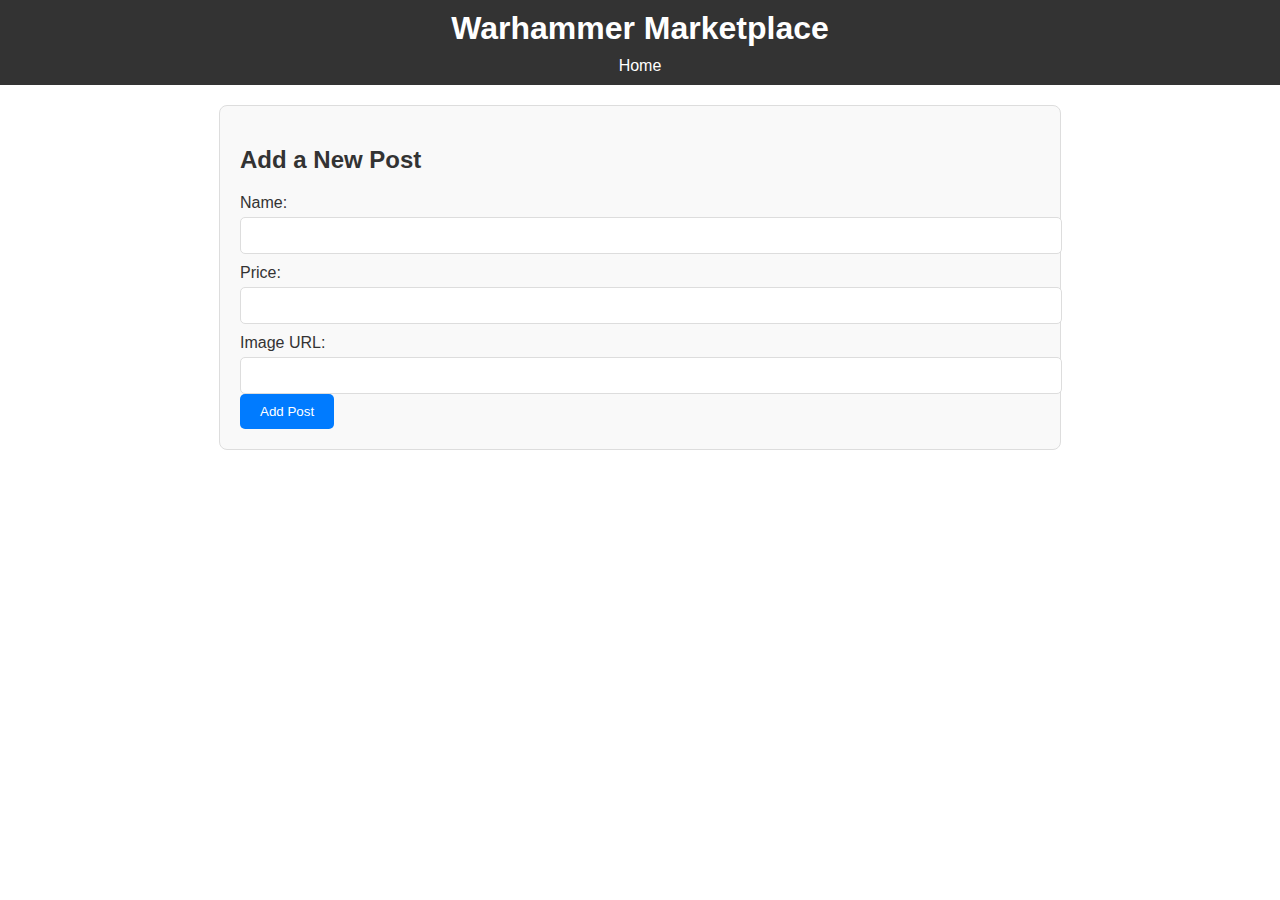
<file: add-post.html>
<!DOCTYPE html>
<html lang="en">
<head>
    <meta charset="UTF-8">
    <meta name="viewport" content="width=device-width, initial-scale=1.0">
    <title>Add Post - Warhammer Marketplace</title>
    <link rel="stylesheet" href="css/styles.css">
</head>
<body>
    <header>
        <h1>Warhammer Marketplace</h1>
        <nav>
            <a href="index.html">Home</a>
        </nav>
    </header>

    <main>
        <section class="add-post-form">
            <h2>Add a New Post</h2>
            <form>
                <label for="name">Name:</label>
                <input type="text" id="name" name="name" required>
                <label for="price">Price:</label>
                <input type="number" id="price" name="price" required>
                <label for="image">Image URL:</label>
                <input type="url" id="image" name="image" required>
                <button type="submit">Add Post</button>
            </form>
        </section>
    </main>
</body>
</html>
</file>
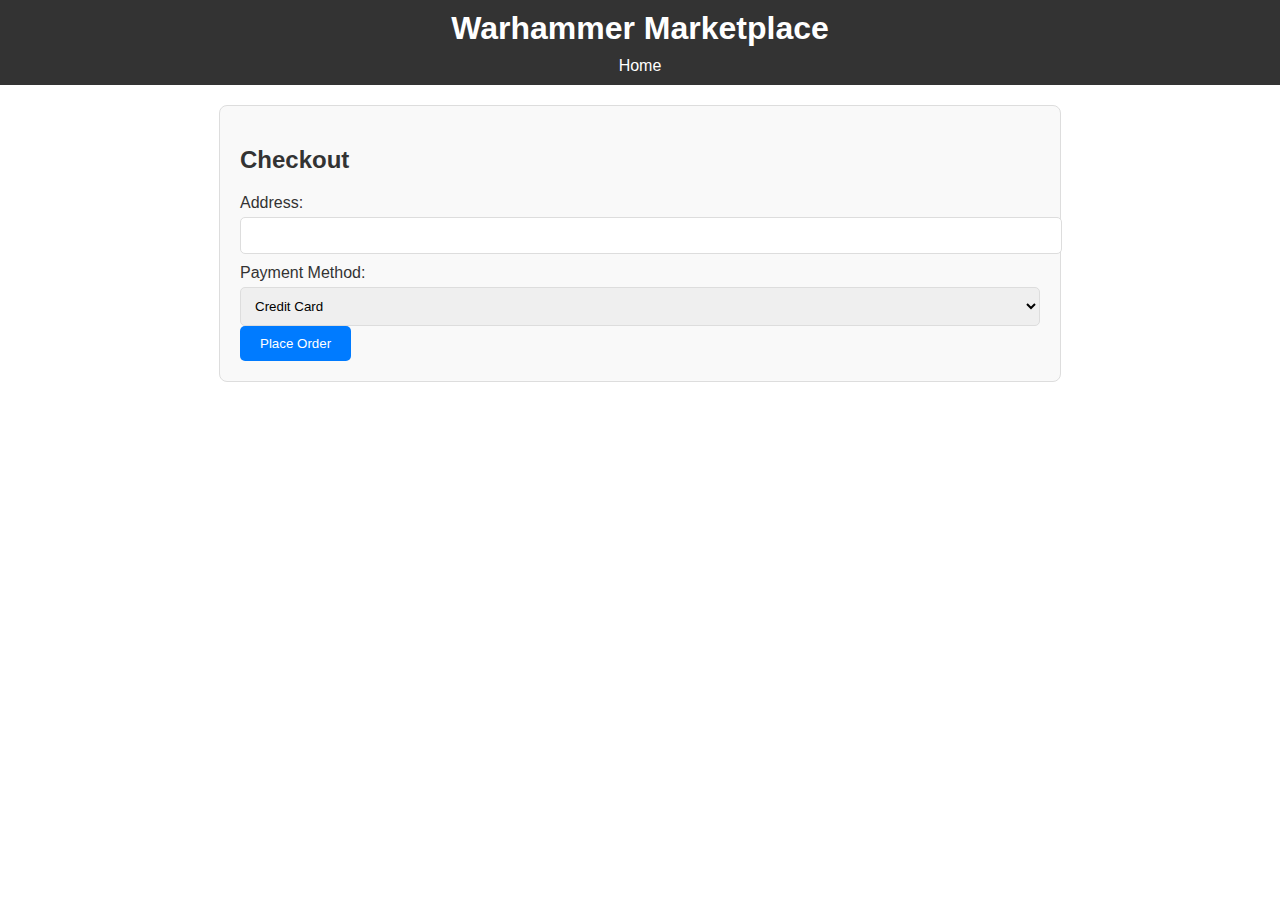
<file: checkout.html>
<!DOCTYPE html>
<html lang="en">
<head>
    <meta charset="UTF-8">
    <meta name="viewport" content="width=device-width, initial-scale=1.0">
    <title>Checkout - Warhammer Marketplace</title>
    <link rel="stylesheet" href="css/styles.css">
</head>
<body>
    <header>
        <h1>Warhammer Marketplace</h1>
        <nav>
            <a href="index.html">Home</a>
        </nav>
    </header>

    <main>
        <section class="checkout-form">
            <h2>Checkout</h2>
            <form>
                <label for="address">Address:</label>
                <input type="text" id="address" name="address" required>
                <label for="payment">Payment Method:</label>
                <select id="payment" name="payment" required>
                    <option value="credit-card">Credit Card</option>
                    <option value="paypal">PayPal</option>
                </select>
                <button type="submit">Place Order</button>
            </form>
        </section>
    </main>
</body>
</html>
</file>
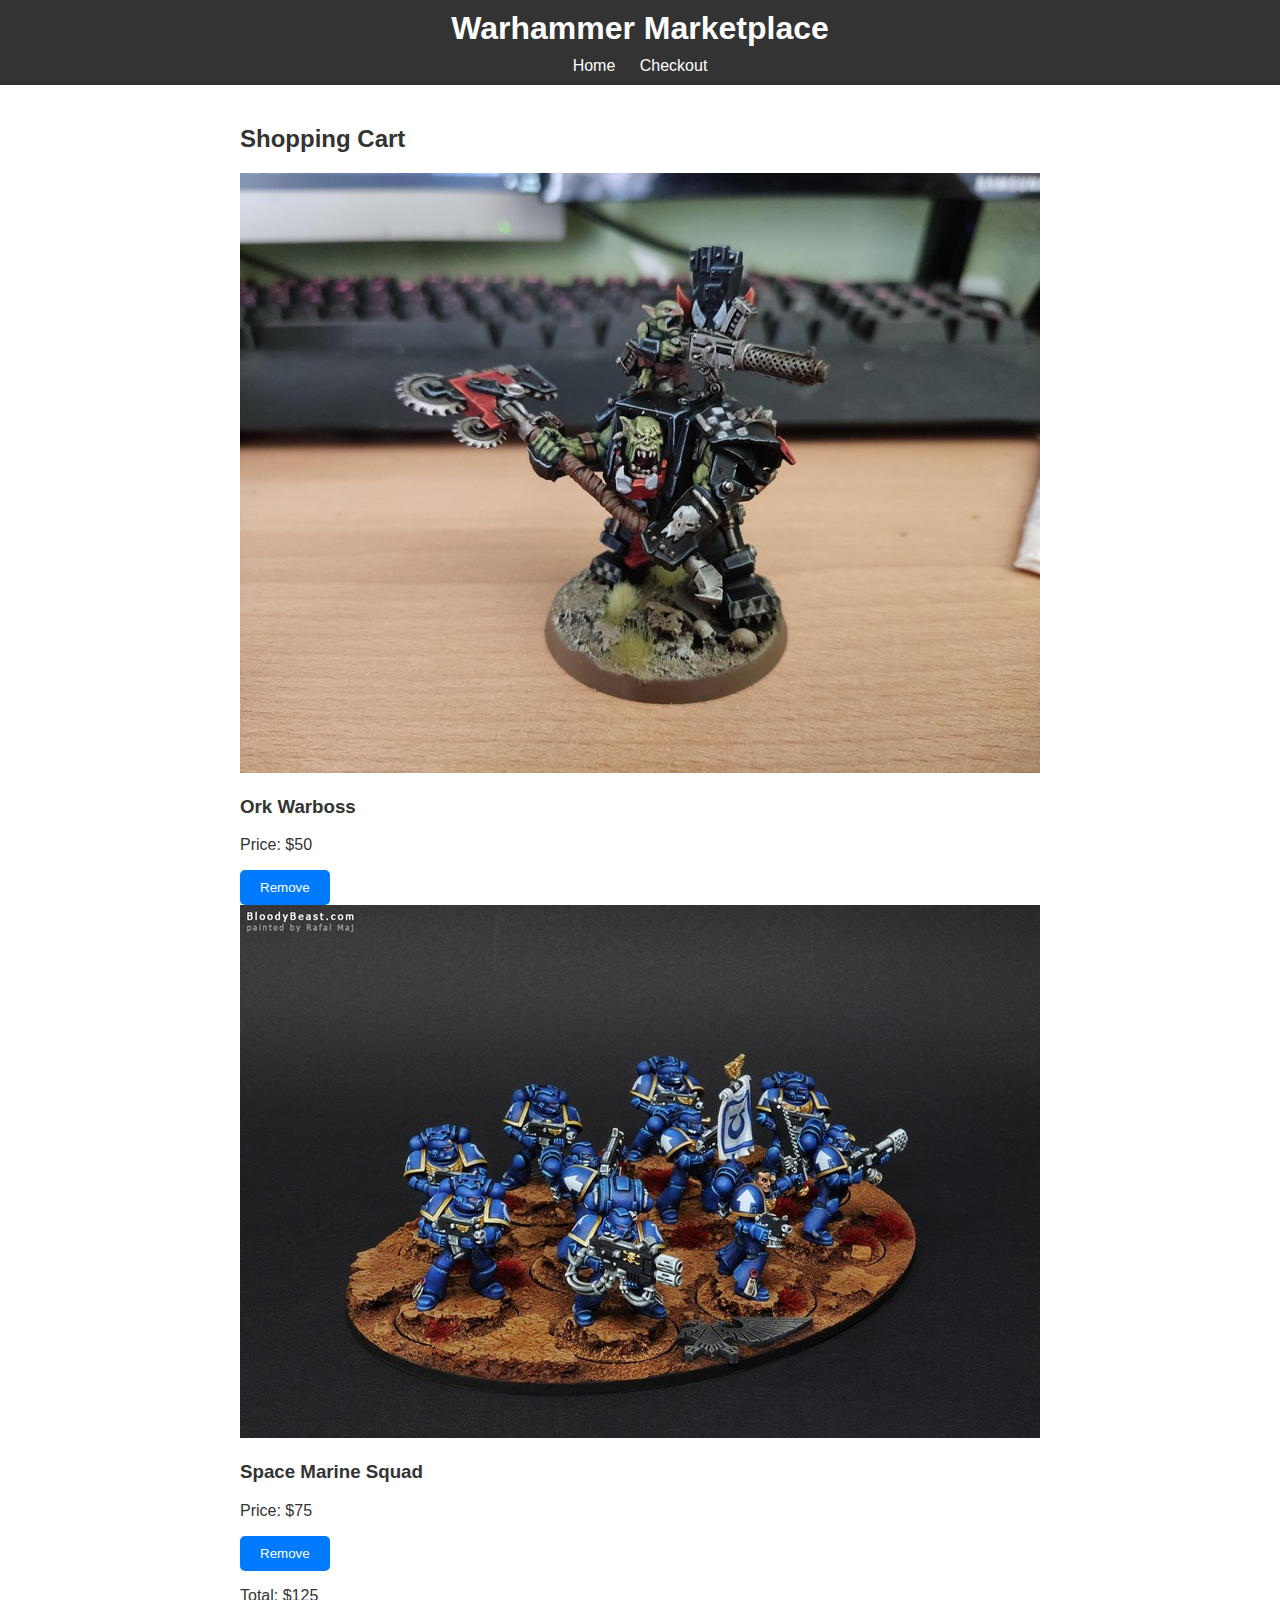
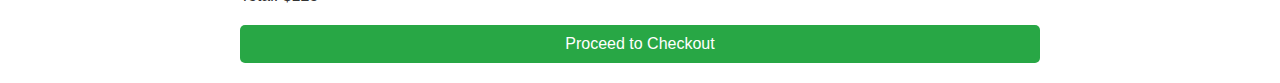
<file: shopping-cart.html>
<!DOCTYPE html>
<html lang="en">
<head>
    <meta charset="UTF-8">
    <meta name="viewport" content="width=device-width, initial-scale=1.0">
    <title>Shopping Cart - Warhammer Marketplace</title>
    <link rel="stylesheet" href="css/styles.css">
</head>
<body>
    <header>
        <h1>Warhammer Marketplace</h1>
        <nav>
            <a href="index.html">Home</a>
            <a href="checkout.html">Checkout</a>
        </nav>
    </header>

    <main>
        <section class="cart">
            <h2>Shopping Cart</h2>
            <div class="cart-item">
                <img src="images/miniature1.jpg" alt="Ork Warboss">
                <h3>Ork Warboss</h3>
                <p>Price: $50</p>
                <button>Remove</button>
            </div>
            <div class="cart-item">
                <img src="images/miniature2.jpg" alt="Space Marine Squad">
                <h3>Space Marine Squad</h3>
                <p>Price: $75</p>
                <button>Remove</button>
            </div>
            <p>Total: $125</p>
            <a href="checkout.html" class="checkout-button">Proceed to Checkout</a>
        </section>
    </main>
</body>
</html>
</file>
<file: css/styles.css>
body {
    font-family: Arial, sans-serif;
    margin: 0;
    padding: 0;
    color: #333;
}

header {
    background-color: #333;
    color: white;
    padding: 10px;
    text-align: center;
}

header h1 {
    margin: 0;
}

nav {
    margin-top: 10px;
}

nav a {
    color: white;
    text-decoration: none;
    margin: 0 10px;
}

nav a:hover {
    text-decoration: underline;
}

main {
    padding: 20px;
}

section {
    margin-bottom: 20px;
}

.sorting, .posts, .login-form, .register-form, .add-post-form, .cart, .checkout-form {
    max-width: 800px;
    margin: auto;
}

.posts {
    display: flex;
    flex-wrap: wrap;
    gap: 20px;
}

.post {
    border: 1px solid #ddd;
    border-radius: 8px;
    overflow: hidden;
    width: calc(50% - 20px);
    box-shadow: 0 0 10px rgba(0, 0, 0, 0.1);
}

.post img {
    width: 100%;
    height: auto;
}

.post h3 {
    margin: 0;
    padding: 10px;
    background-color: #f4f4f4;
}

.post p {
    margin: 0;
    padding: 10px;
}

button {
    background-color: #007bff;
    color: white;
    border: none;
    padding: 10px 20px;
    cursor: pointer;
    border-radius: 5px;
}

button:hover {
    background-color: #0056b3;
}

.login-form, .register-form, .add-post-form, .checkout-form {
    border: 1px solid #ddd;
    border-radius: 8px;
    padding: 20px;
    background-color: #f9f9f9;
}

label {
    display: block;
    margin-top: 10px;
}

input, select {
    width: 100%;
    padding: 10px;
    margin-top: 5px;
    border: 1px solid #ddd;
    border-radius: 5px;
}

.checkout-button {
    display: block;
    text-align: center;
    margin-top: 20px;
    padding: 10px;
    background-color: #28a745;
    color: white;
    text-decoration: none;
    border-radius: 5px;
}

.checkout-button:hover {
    background-color: #218838;
}
</file>
